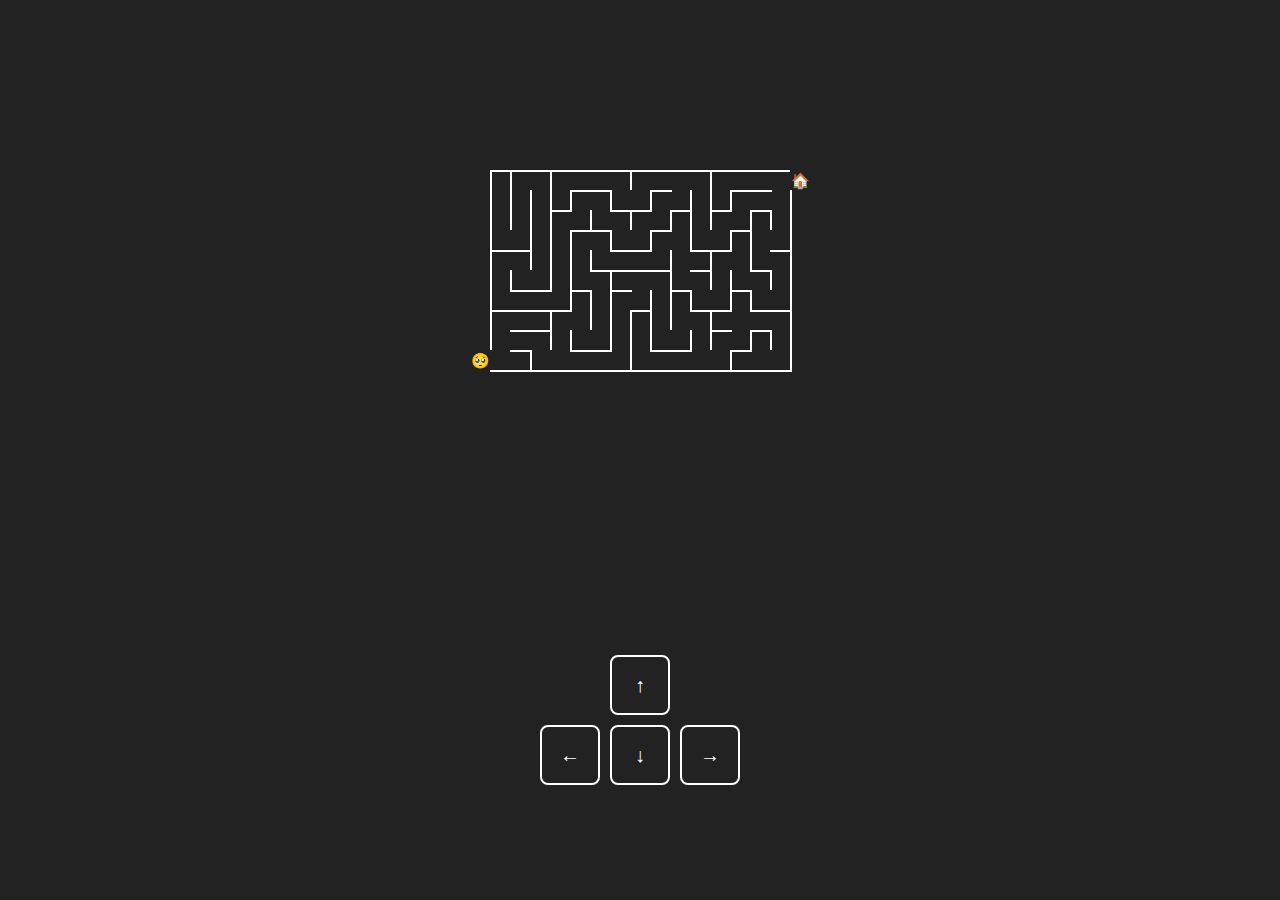
<file: Final Project/Maze game.html>
<!DOCTYPE html>
<html lang="en">
   <head>
      <meta charset="utf-8">
      <meta name="viewport" content="width=device-width, initial-scale=1">
      <meta name="author" content="CodePel">
      <title> Maze Game 🎮  </title>
      <!-- Style CSS -->
      <link rel="stylesheet" href="maze game css.css">
      
      

      
   </head>
   <body>
<!-- 
    - #HEADER
  -->

      <header class="cd__intro">
         <h1> Multi-input Maze 🎮 Example </h1>
         <p> Multi-input Maze 🎮 </p>
         <div class="cd__action">
            <a href="https://www.codepel.com/html5-games/html5-maze-game-source-code" title="Back to download and tutorial page" class="cd__btn back">Back to Tutorial</a>
         </div>
      </header>
      

      <main class="cd__main">



<div id="container">
	<div class="mbox">
	<div id="maze">
		<div id="thingie">
			<div class="emo" id="emo">🥺</div>
		</div>
		<div id="home">
			<div class="emo">🏠</div>
		</div>
		<div class="barrier" id="top"></div>
		<div class="barrier" id="bottom"></div>
	</div>
		</div>
	<div class="controls">
		<div class="buttons">
			<button class="btn" id="bu"><div class="chevron">↑</div></button>
			<button class="btn" id="bd"><div class="chevron">↓</div></button>
			<button class="btn" id="bl"><div class="chevron">←</div></button>
			<button class="btn" id="br"><div class="chevron">→</div></button>
		</div>
	</div>
</div>
        

      </main>
      <footer class="cd__credit">gamics <a href="https://www.codepel.com?source=demo-page" target="_blank">CodePel</a></footer>
      
      <!-- Script JS -->
      <script src="Maze game script.js"></script>
      <!--$%analytics%$-->
   </body>
</html>
</file>
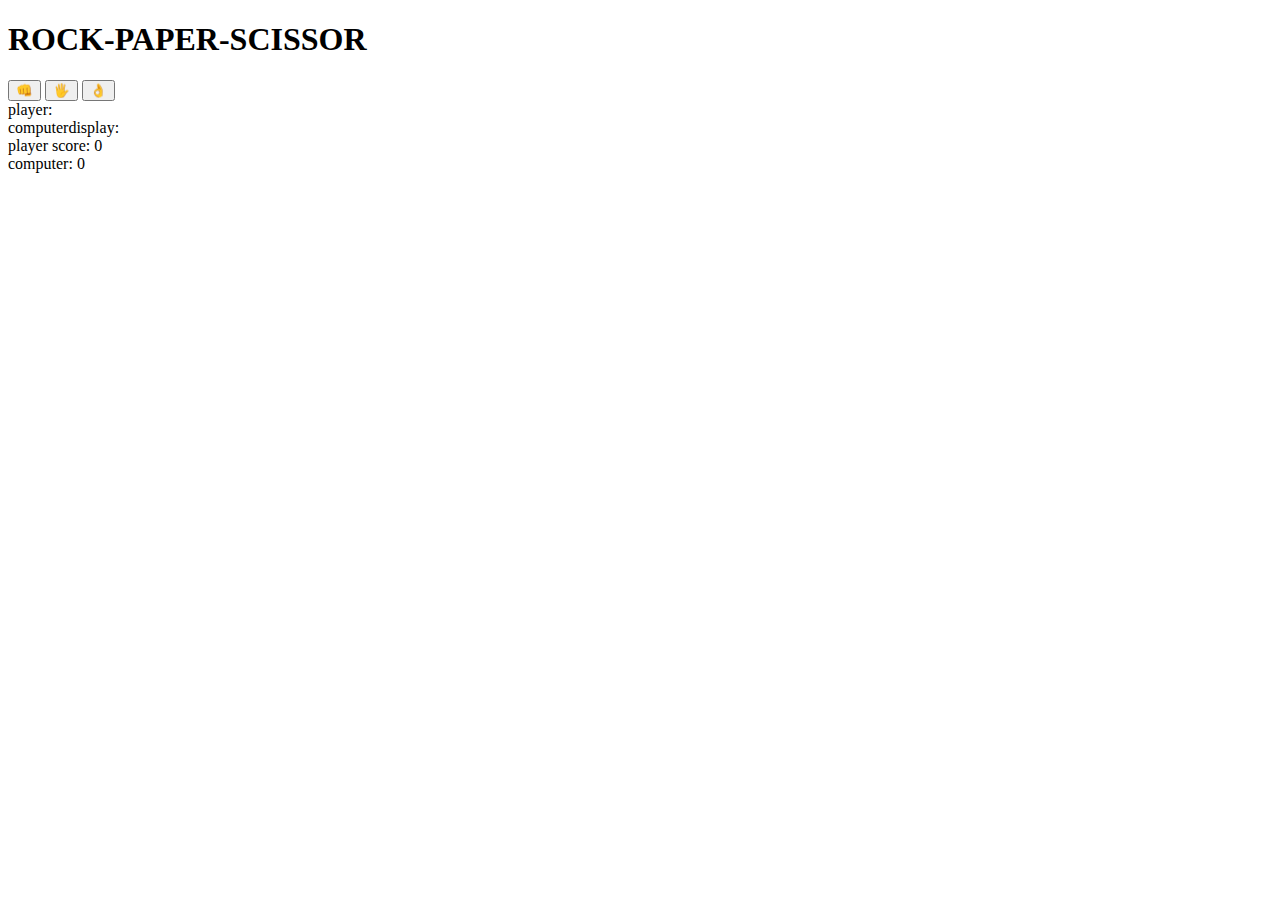
<file: Final Project/Rock paper.html>
<!DOCTYPE html>
<html lang="en">
<head>
    <meta charset="UTF-8">
    <meta name="viewport" content="width=device-width, initial-scale=1.0">
    <title>Document</title>
    <link rel="stylesheet" href="Rock Paper.css">
</head>
<body>
    <h1>ROCK-PAPER-SCISSOR</h1>
    <button oneclick="rock">👊</button>
    <button oneclick="rock">🖐</button>
    <button oneclick="rock">👌</button>
    <div id="playerdisplay">player:

    </div>
    <div id="computer">computerdisplay:

    </div>
    <div id="resultdisplay">

    </div>
    <div class="scoredisplay">player score:
        <span id="playerscoredisplay">0</span>
    </div>
    <div class="scoredisplay">computer:
        <span id="computerdisplay">0</span>
    </div>
    <script src="rock paper.js"></script>
    
</body>
</html>
</file>
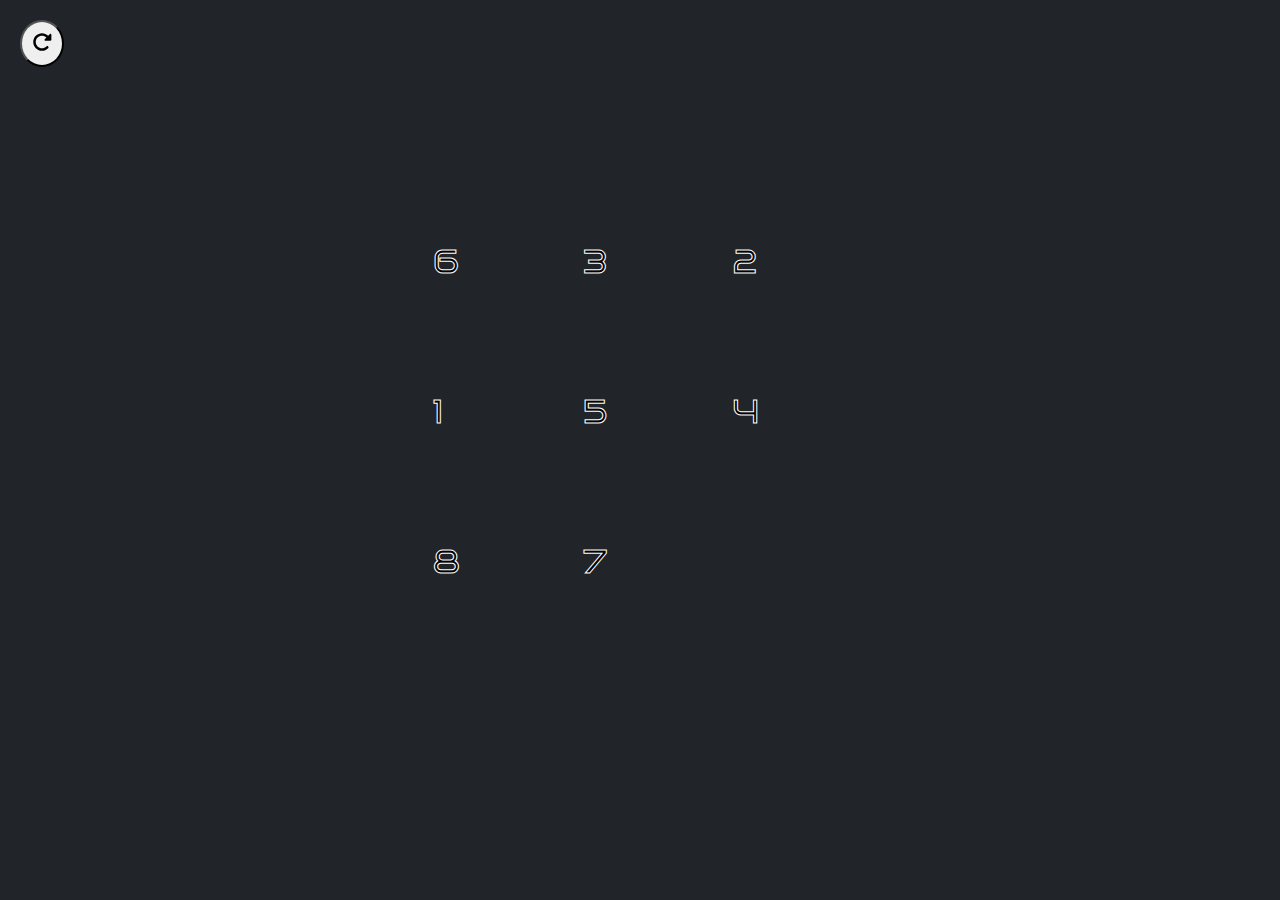
<file: Final Project/sliding puzzel.html>
<!DOCTYPE html>
<html lang="en">
<head>
    <meta charset="UTF-8">
    <meta name="viewport" content="width=device-width, initial-scale=1.0">
    <title>Sliding Puzzel</title>
    <link rel="stylesheet" href="Sliding puzzel.css">
</head>
<body>
    
</body>
<button class="Refresh" onclick="location.reload()"><svg width="20" xmlns="http://www.w3.org/2000/svg" viewBox="0 0 512 512"><!--! Font Awesome Pro 6.4.0 by @fontawesome - https://fontawesome.com License - https://fontawesome.com/license (Commercial License) Copyright 2023 Fonticons, Inc. --><path d="M463.5 224H472c13.3 0 24-10.7 24-24V72c0-9.7-5.8-18.5-14.8-22.2s-19.3-1.7-26.2 5.2L413.4 96.6c-87.6-86.5-228.7-86.2-315.8 1c-87.5 87.5-87.5 229.3 0 316.8s229.3 87.5 316.8 0c12.5-12.5 12.5-32.8 0-45.3s-32.8-12.5-45.3 0c-62.5 62.5-163.8 62.5-226.3 0s-62.5-163.8 0-226.3c62.2-62.2 162.7-62.5 225.3-1L327 183c-6.9 6.9-8.9 17.2-5.2 26.2s12.5 14.8 22.2 14.8H463.5z"/></svg></button>
<div class="conatiner">
    <div class="tile" onclick="MoveMe(0)">1</div>
    <div class="tile" onclick="MoveMe(1)">2</div>
    <div class="tile" onclick="MoveMe(2)">3</div>
    <div class="tile" onclick="MoveMe(3)">4</div>
    <div class="tile" onclick="MoveMe(4)">5</div>
    <div class="tile" onclick="MoveMe(5)">6</div>
    <div class="tile" onclick="MoveMe(6)">7</div>
    <div class="tile" onclick="MoveMe(7)">8</div>
    <div class="emtile"></div>
</div>
<div class="blscreen">
    <div class="winScreen">
        <img src="goran-eidens-6T7kfc3VitU-unsplash.jpg" alt="">
        <div class="WinMessage">
            <h2>You Won The Match</h2>
            <div class="StarGroup"><svg viewBox="0 0 576 512" width="90" title="star">
                <path d="M259.3 17.8L194 150.2 47.9 171.5c-26.2 3.8-36.7 36.1-17.7 54.6l105.7 103-25 145.5c-4.5 26.3 23.2 46 46.4 33.7L288 439.6l130.7 68.7c23.2 12.2 50.9-7.4 46.4-33.7l-25-145.5 105.7-103c19-18.5 8.5-50.8-17.7-54.6L382 150.2 316.7 17.8c-11.7-23.6-45.6-23.9-57.4 0z" />
                
              </svg>
              <svg viewBox="0 0 576 512" width="90" title="star">
                <path  d="M259.3 17.8L194 150.2 47.9 171.5c-26.2 3.8-36.7 36.1-17.7 54.6l105.7 103-25 145.5c-4.5 26.3 23.2 46 46.4 33.7L288 439.6l130.7 68.7c23.2 12.2 50.9-7.4 46.4-33.7l-25-145.5 105.7-103c19-18.5 8.5-50.8-17.7-54.6L382 150.2 316.7 17.8c-11.7-23.6-45.6-23.9-57.4 0z" />
              </svg>
              <svg  viewBox="0 0 576 512" width="90" title="star">
                <path d="M259.3 17.8L194 150.2 47.9 171.5c-26.2 3.8-36.7 36.1-17.7 54.6l105.7 103-25 145.5c-4.5 26.3 23.2 46 46.4 33.7L288 439.6l130.7 68.7c23.2 12.2 50.9-7.4 46.4-33.7l-25-145.5 105.7-103c19-18.5 8.5-50.8-17.7-54.6L382 150.2 316.7 17.8c-11.7-23.6-45.6-23.9-57.4 0z" />
              </svg></div>
            Moves: <i class="MovesCount"></i>
            <div class="buttonGroup"><button onclick="location.reload()">Play Again!</button></div>
        </div>
    </div>
</div>
<script src="Sliding puzzel.js"></script>
</html>
</file>
<file: Final Project/maze game css.css>
body {
	touch-action: pan-y;
}
.cd__main{
 background: #222 !important;
}
#container {
	position: absolute;
	top: 0;
	left: 0;
	right: 0;
	bottom: 0;
	background: #222;
	display: grid;
	grid-template-rows: 60% 40%;
}

#maze {
	position: absolute;
	width: 340px;
	height: 240px;
	/*background: #39a;
	
	align-self: center;
	justify-self: center;
	place-self: center center;*/
	top: 30vh;
	left: 50%;
	transform: translate(-50%, -50%);
}

.mbox,
.controls {
	height: 100%;
	background: #222;
	display: grid;
}

.mbox {
}

.buttons {
	width: 210px;
	height: 140px;
	background: #222;
	align-self: center;
	justify-self: center;
	display: grid;
	grid-template-rows: 70px 70px;
	grid-template-columns: 70px 70px 70px;
}

.btn {
	width: 60px;
	height: 60px;
	border: 2px #fff solid;
	border-bottom: 2px #fff solid;
	align-self: center;
	justify-self: center;
	cursor: pointer;
	border-radius: 8px;
	display: grid;
	/*box-shadow: 4px 4px 10px rgba(255, 255, 255, 0.2);*/
}
.chevron {
	height: 20px;
	width: 20px;
	align-self: center;
	justify-self: center;
	color: #222;
	font-size: 20px;
	line-height: 20px;
	text-align: center;
	color: #fff;
}

#bu {
	grid-column-start: 2;
}
#bd {
	grid-column-start: 2;
	grid-row-start: 2;
}
#bl {
	grid-column-start: 1;
	grid-row-start: 2;
}
#br {
	grid-column-start: 3;
	grid-row-start: 2;
}

#thingie,
#home {
	position: absolute;
	top: 100px;
	left: 100px;
	width: 20px;
	height: 20px;
	border-radius: 20px;
	/*background: #39a;
	transition: all .1s;*/
}

.emo {
	position: absolute;
	top: 4px;
	left: 1px;
	width: 13px;
	height: 13px;
	border-radius: 20px;
	font-size: 15px;
	line-height: 15px;
	text-align: left;
}

.barrier {
	position: absolute;
	background: #fff;
}

#top {
	top: 20px;
	left: 20px;
	width: 300px;
	height: 2px;
}

#bottom {
	top: 220px;
	left: 20px;
	width: 302px;
	height: 2px;
}

/*style reset*/
button {
	display: inline-block;
	border: none;
	padding: none;
	margin: 0;
	outline: none;
	-webkit-appearance: none;
	-moz-appearance: none;
	background: none;
	-webkit-tap-highlight-color: transparent;
}

button:hover,
button:focus {
	-webkit-appearance: none;
}

button:focus {
	outline: none;
}

button:active {
	transform: scale(1);
	-webkit-appearance: none;
}
</file>
<file: Final Project/Rock Paper.css>
.ABOUT US{
    background-color: aqua;
    color: black;
    font-size: smaller;
}
</file>
<file: Final Project/Sliding puzzel.css>
@import url('https://fonts.googleapis.com/css2?family=Bruno+Ace&display=swap');

*{
    padding:0;
    margin:0;
}
body{
    height:100vh;
    background-color: #212529;
    display:flex;

}
.Refresh{
    position: absolute;
    padding:10px;
    border-radius: 50%;
    cursor:pointer;
    margin:20px;
}
.conatiner{
width:450px;
margin:auto;
height:450px;

background-size:cover;
display:grid;
grid-template-columns: 150px 150px 150px;
grid-template-rows: 150px 150px 150px;


}
.tile{
background: url(https://images.unsplash.com/photo-1573152565405-f24a2b508023?ixlib=rb-4.0.3&ixid=MnwxMjA3fDB8MHxwaG90by1wYWdlfHx8fGVufDB8fHx8&auto=format&fit=crop&w=1931&q=80);
font-weight:900;
font-family: 'Bruno Ace', cursive;
font-size:2em;
background-size:450px 450px;
margin:3px;
padding:15px;
border-radius: 5px;
transition-duration: 0.5s;
-webkit-text-stroke:0.001px white;
}
.tile:nth-child(1){background-position: 0px 0px}
.tile:nth-child(2){background-position: -150px 0px}
.tile:nth-child(3){background-position: -300px -0px}
.tile:nth-child(4){background-position: 0px -150px}
.tile:nth-child(5){background-position: -150px -150px}
.tile:nth-child(6){background-position: -300px -150px}
.tile:nth-child(7){background-position: 0px -300px}
.tile:nth-child(8){background-position: -150px -300px}
.blscreen{
    position: fixed;
    width:100vw;
    height:100vh;
    display:none;
    background-color: rgba(0, 0, 0, 0.1);
    backdrop-filter: blur(2px);
    
}
.winScreen{
width:600px;
height:300px;
margin:auto;
background-color: #ced4da;
border-radius:10px;
display:flex;
font-family: sans-serif;
box-shadow: 1px 1px 10px 5px rgba(0, 0, 0,0.5);


}
.winScreen>img{
width:300px;
height:300px;
border-radius: 10px;

}
.WinMessage{
    width:300px;
    display: flex;
    flex-direction: column;
    padding:10px;
    font-size: 1.1em;

}
h2{
    text-align:center;
    padding:5px;
}
.buttonGroup{
 
    margin:auto;
}
.buttonGroup>button{
    padding:5px 20px;
    border-radius:20px;
    margin:10px;
    font-size: 1.1em;
    background-color: #40916c;
    font-weight: bolder;
    color:white;
    font-family: 'Bruno Ace';

    cursor:pointer;
}
</file>
